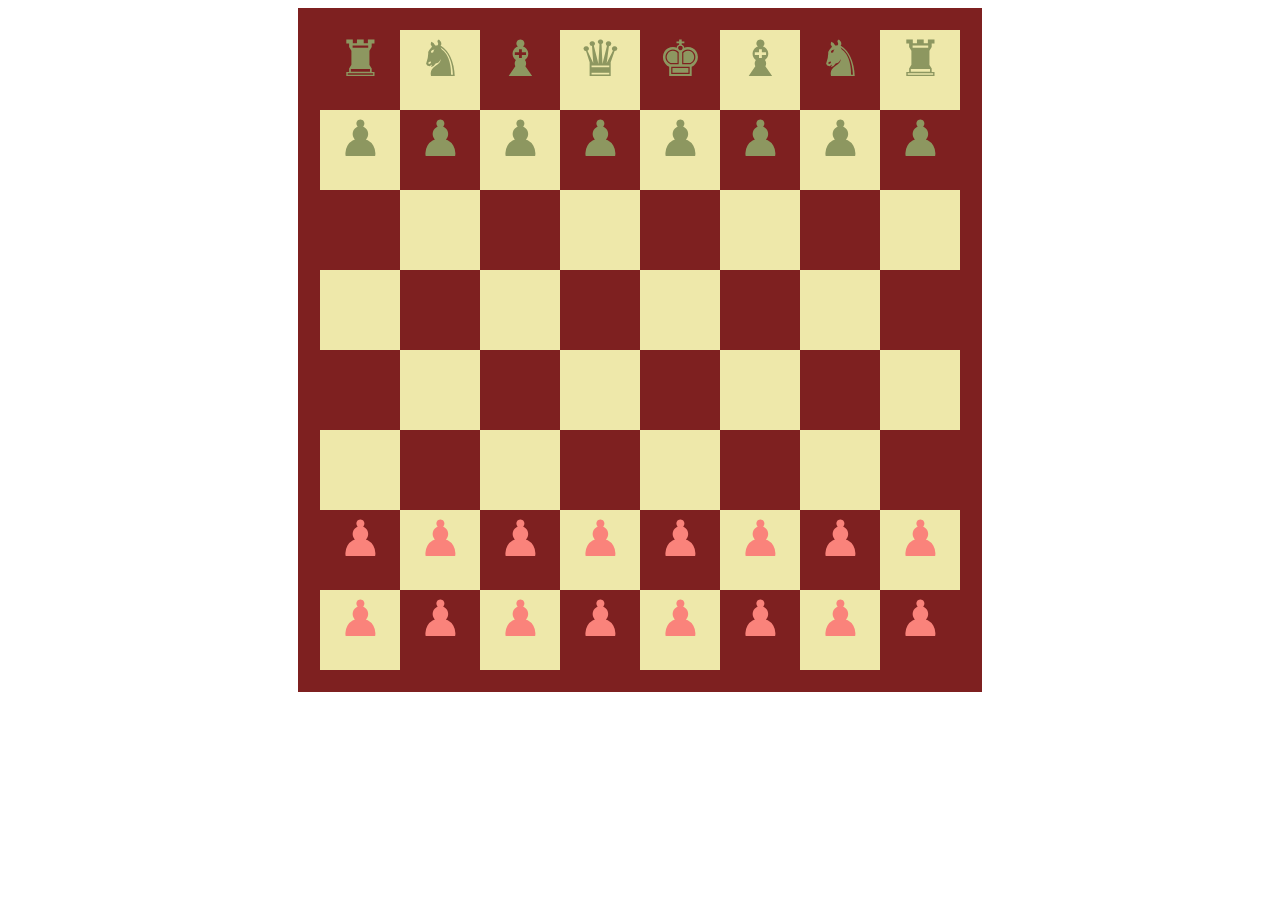
<file: index.html>
<!DOCTYPE html>
<html lang="en">
<head>
    <meta charset="UTF-8">
    <meta name="viewport" content="width=device-width, initial-scale=1.0">
    <meta http-equiv="X-UA-Compatible" content="ie=edge">
    <title>Document</title>
    <link rel="stylesheet" href="chessboard.css" type="text/css">
</head>
<body>
    <!-- this is the main -->
    <center>
    <div class="board">

        <!-- First row starts here -->
        <div class="white"> &#9820; </div>
        <div class="brown"> &#9822; </div>
        <div class="white"> &#9821; </div>
        <div class="brown"> &#9819; </div>
        <div class="white"> &#9818; </div>
        <div class="brown"> &#9821; </div>
        <div class="white"> &#9822; </div>
        <div class="brown"> &#9820; </div>

        <!-- Second row starts here -->
        <div class="brown"> &#9823; </div>
        <div class="white"> &#9823; </div>
        <div class="brown"> &#9823; </div>
        <div class="white"> &#9823; </div>
        <div class="brown"> &#9823; </div>
        <div class="white"> &#9823; </div>
        <div class="brown"> &#9823; </div>
        <div class="white"> &#9823; </div>

        <!-- Third row starts here -->
        <div class="white"></div>
        <div class="brown"></div>
        <div class="white"></div>
        <div class="brown"></div>
        <div class="white"></div>
        <div class="brown"></div>
        <div class="white"></div>
        <div class="brown"></div>

        <!-- Fourth row starts here -->
        <div class="brown"></div>
        <div class="white"></div>
        <div class="brown"></div>
        <div class="white"></div>
        <div class="brown"></div>
        <div class="white"></div>
        <div class="brown"></div>
        <div class="white"></div>

        <!-- Fifth row starts here -->
        <div class="white"></div>
        <div class="brown"></div>
        <div class="white"></div>
        <div class="brown"></div>
        <div class="white"></div>
        <div class="brown"></div>
        <div class="white"></div>
        <div class="brown"></div>

        <!-- Sixth row starts here -->
        <div class="brown"></div>
        <div class="white"></div>
        <div class="brown"></div>
        <div class="white"></div>
        <div class="brown"></div>
        <div class="white"></div>
        <div class="brown"></div>
        <div class="white"></div><br>

        <!-- Seventh row starts here -->
        <div class="cream"> &#9823; </div>
        <div class="black"> &#9823; </div>
        <div class="cream"> &#9823; </div>
        <div class="black"> &#9823; </div>
        <div class="cream"> &#9823; </div>
        <div class="black"> &#9823; </div>
        <div class="cream"> &#9823; </div>
        <div class="black"> &#9823; </div>

        <!-- Eighth row starts here -->
        <div class="black"> &#9823; </div>
        <div class="cream"> &#9823; </div>
        <div class="black"> &#9823; </div>
        <div class="cream"> &#9823; </div>
        <div class="black"> &#9823; </div>
        <div class="cream"> &#9823; </div>
        <div class="black"> &#9823; </div>
        <div class="cream"> &#9823; </div>
    </center>
    </div>

</body>
</html>
</file>
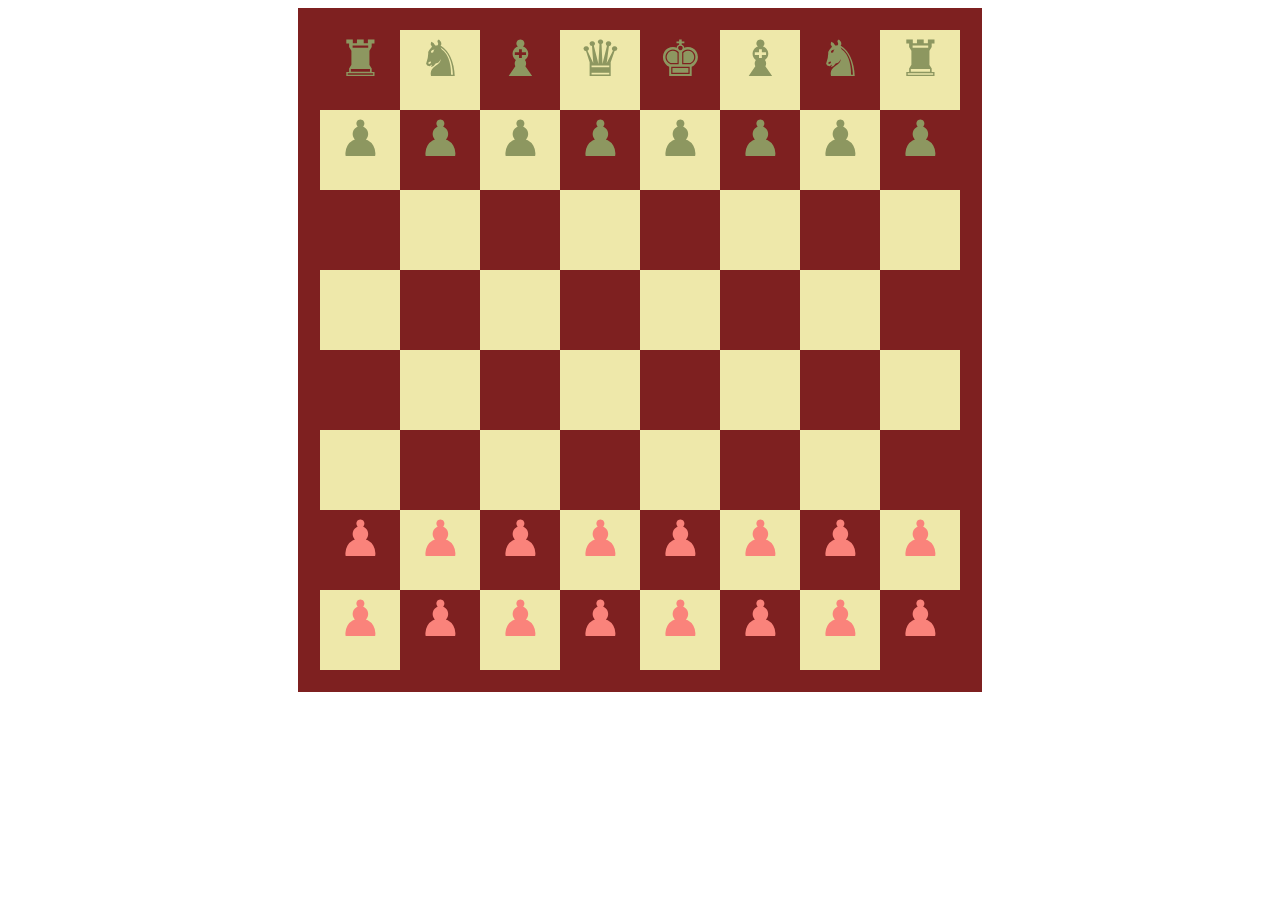
<file: chessboard.html>
<!DOCTYPE html>
<html lang="en">
<head>
    <meta charset="UTF-8">
    <meta name="viewport" content="width=device-width, initial-scale=1.0">
    <meta http-equiv="X-UA-Compatible" content="ie=edge">
    <title>Document</title>
    <link rel="stylesheet" href="chessboard.css" type="text/css">
</head>
<body>
    <!-- this is the main -->
    <center>
    <div class="board">

        <!-- First row starts here -->
        <div class="white"> &#9820; </div>
        <div class="brown"> &#9822; </div>
        <div class="white"> &#9821; </div>
        <div class="brown"> &#9819; </div>
        <div class="white"> &#9818; </div>
        <div class="brown"> &#9821; </div>
        <div class="white"> &#9822; </div>
        <div class="brown"> &#9820; </div>

        <!-- Second row starts here -->
        <div class="brown"> &#9823; </div>
        <div class="white"> &#9823; </div>
        <div class="brown"> &#9823; </div>
        <div class="white"> &#9823; </div>
        <div class="brown"> &#9823; </div>
        <div class="white"> &#9823; </div>
        <div class="brown"> &#9823; </div>
        <div class="white"> &#9823; </div>

        <!-- Third row starts here -->
        <div class="white"></div>
        <div class="brown"></div>
        <div class="white"></div>
        <div class="brown"></div>
        <div class="white"></div>
        <div class="brown"></div>
        <div class="white"></div>
        <div class="brown"></div>

        <!-- Fourth row starts here -->
        <div class="brown"></div>
        <div class="white"></div>
        <div class="brown"></div>
        <div class="white"></div>
        <div class="brown"></div>
        <div class="white"></div>
        <div class="brown"></div>
        <div class="white"></div>

        <!-- Fifth row starts here -->
        <div class="white"></div>
        <div class="brown"></div>
        <div class="white"></div>
        <div class="brown"></div>
        <div class="white"></div>
        <div class="brown"></div>
        <div class="white"></div>
        <div class="brown"></div>

        <!-- Sixth row starts here -->
        <div class="brown"></div>
        <div class="white"></div>
        <div class="brown"></div>
        <div class="white"></div>
        <div class="brown"></div>
        <div class="white"></div>
        <div class="brown"></div>
        <div class="white"></div><br>

        <!-- Seventh row starts here -->
        <div class="cream"> &#9823; </div>
        <div class="black"> &#9823; </div>
        <div class="cream"> &#9823; </div>
        <div class="black"> &#9823; </div>
        <div class="cream"> &#9823; </div>
        <div class="black"> &#9823; </div>
        <div class="cream"> &#9823; </div>
        <div class="black"> &#9823; </div>

        <!-- Eighth row starts here -->
        <div class="black"> &#9823; </div>
        <div class="cream"> &#9823; </div>
        <div class="black"> &#9823; </div>
        <div class="cream"> &#9823; </div>
        <div class="black"> &#9823; </div>
        <div class="cream"> &#9823; </div>
        <div class="black"> &#9823; </div>
        <div class="cream"> &#9823; </div>
    </center>
    </div>

</body>
</html>
</file>
<file: chessboard.css>
.board{
    width: 640px;
    height: 640px;
    border-style: solid;
    border-width: 22px;
    border-color:  #7e2020;
}

.white{
    color: #8d9760;
    background-color:  #7e2020;
    float: left;
    width: 80px;
    height: 80px;
    font-size: 50px;
    text-align: center;
    display: table-cell;
    vertical-align: middle;
}

.brown{
    color: #8d9760;
    background-color:  #eee8aa;
    float: left;
    width: 80px;
    height: 80px;
    font-size: 50px;
    text-align: center;
    display: table-cell;
    vertical-align: middle;
}

.cream{
    color:  #fa837b;
    background-color:  #7e2020;
    float: left;
    width: 80px;
    height: 80px;
    font-size: 50px;
    text-align: center;
    display: table-cell;
    vertical-align: middle;
}

.black{
    color:  #fa837b;
    background-color:  #eee8aa;
    float: left;
    width: 80px;
    height: 80px;
    font-size: 50px;
    text-align: center;
    display: table-cell;
    vertical-align: middle;
}
</file>
